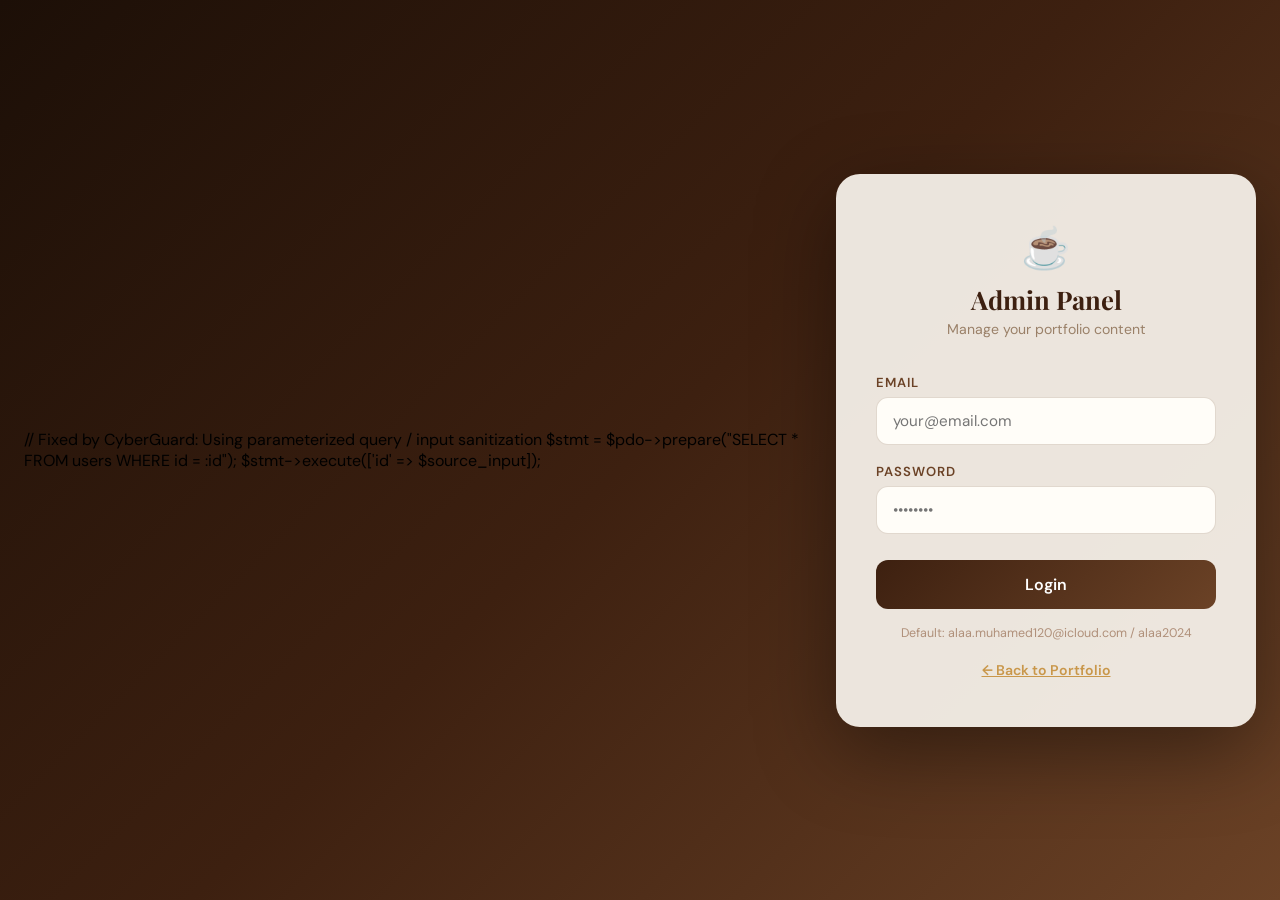
<file: admin-dashboard.html>
<!DOCTYPE html>
<html lang="en">
<head>
  <meta charset="UTF-8"/>
  <meta name="viewport" content="width=device-width,initial-scale=1.0"/>
  <title>Admin Dashboard — Alaa Portfolio</title>
  <link href="https://fonts.googleapis.com/css2?family=Playfair+Display:wght@700&family=DM+Sans:wght@300;400;500;600&display=swap" rel="stylesheet"/>
  <link rel="stylesheet" href="https://cdnjs.cloudflare.com/ajax/libs/font-awesome/6.5.0/css/all.min.css"/>
  <style>
    *, *::before, *::after { box-sizing: border-box; margin: 0; padding: 0; }
    :root {
      --brown: #6b4226; --gold: #c9974a; --cream: #f5f0e8; --text: #2a1a0a;
      --text2: #6b5840; --border: rgba(107,66,38,0.15); --card: #fffdf8;
      --radius: 14px;
    }
    body { font-family: 'DM Sans', sans-serif; background: var(--cream); color: var(--text); min-height: 100vh; }

    /* Sidebar */
    .sidebar {
      position: fixed; top: 0; left: 0; bottom: 0;
      width: 240px;
      background: linear-gradient(180deg, #1c0f07 0%, #3d2010 100%);
      display: flex; flex-direction: column;
      padding: 32px 0;
      z-index: 100;
    }
    .sidebar-brand { padding: 0 24px 32px; border-bottom: 1px solid rgba(255,255,255,0.08); }
    .sidebar-brand .logo { font-size: 1.5rem; margin-bottom: 6px; }
    .sidebar-brand h2 { font-family: 'Playfair Display', serif; font-size: 1rem; color: #fff; }
    .sidebar-brand p { font-size: 0.75rem; color: rgba(255,255,255,0.45); }
    .sidebar-nav { padding: 24px 12px; flex: 1; display: flex; flex-direction: column; gap: 4px; }
    .nav-item {
      display: flex; align-items: center; gap: 12px;
      padding: 11px 14px;
      border-radius: 10px;
      color: rgba(255,255,255,0.6);
      font-size: 0.9rem;
      font-weight: 500;
      cursor: pointer;
      transition: all 0.2s;
      border: none; background: none; text-align: left; width: 100%;
    }
    .nav-item:hover, .nav-item.active { background: rgba(201,151,74,0.15); color: #e8c97a; }
    .nav-item i { width: 18px; text-align: center; }
    .sidebar-footer { padding: 0 12px; }
    .btn-logout {
      width: 100%; padding: 11px 14px;
      border-radius: 10px;
      background: rgba(255,255,255,0.05);
      border: 1px solid rgba(255,255,255,0.1);
      color: rgba(255,255,255,0.5);
      font-size: 0.85rem;
      cursor: pointer;
      display: flex; align-items: center; gap: 10px;
      transition: all 0.2s;
    }
    .btn-logout:hover { background: rgba(255,80,80,0.15); color: #ff9090; border-color: rgba(255,80,80,0.3); }
    .btn-view-site {
      width: 100%; margin-bottom: 10px; padding: 11px 14px;
      border-radius: 10px;
      background: rgba(201,151,74,0.2);
      border: 1px solid rgba(201,151,74,0.3);
      color: #e8c97a;
      font-size: 0.85rem;
      cursor: pointer;
      display: flex; align-items: center; gap: 10px;
      text-decoration: none;
      transition: all 0.2s;
    }
    .btn-view-site:hover { background: rgba(201,151,74,0.3); color: #fff; }

    /* Main */
    .main { margin-left: 240px; padding: 32px 40px; min-height: 100vh; }
    .page-header { margin-bottom: 32px; }
    .page-header h1 { font-family: 'Playfair Display', serif; font-size: 1.8rem; color: var(--brown); }
    .page-header p { color: var(--text2); font-size: 0.9rem; margin-top: 4px; }

    /* Panels */
    .panel { display: none; }
    .panel.active { display: block; }

    /* Cards */
    .card {
      background: var(--card);
      border: 1px solid var(--border);
      border-radius: var(--radius);
      padding: 28px;
      margin-bottom: 24px;
      box-shadow: 0 2px 12px rgba(61,32,16,0.06);
    }
    .card h3 {
      font-family: 'Playfair Display', serif;
      font-size: 1.15rem;
      color: var(--brown);
      margin-bottom: 20px;
      padding-bottom: 12px;
      border-bottom: 1px solid var(--border);
      display: flex; align-items: center; gap: 10px;
    }
    .card h3 i { color: var(--gold); }

    /* Form elements */
    .form-row { display: grid; grid-template-columns: 1fr 1fr; gap: 16px; margin-bottom: 16px; }
    .form-group { margin-bottom: 16px; }
    .form-group label { display: block; font-size: 0.8rem; font-weight: 600; color: var(--text2); margin-bottom: 6px; text-transform: uppercase; letter-spacing: 0.06em; }
    .form-group input, .form-group textarea, .form-group select {
      width: 100%;
      padding: 11px 14px;
      border: 1px solid var(--border);
      border-radius: 10px;
      font-family: 'DM Sans', sans-serif;
      font-size: 0.9rem;
      color: var(--text);
      background: var(--cream);
      outline: none;
      transition: border-color 0.2s, box-shadow 0.2s;
    }
    .form-group input:focus, .form-group textarea:focus { border-color: var(--gold); box-shadow: 0 0 0 3px rgba(201,151,74,0.12); }
    .form-group textarea { resize: vertical; }

    /* Buttons */
    .btn {
      display: inline-flex; align-items: center; gap: 8px;
      padding: 10px 22px;
      border-radius: 100px;
      font-family: 'DM Sans', sans-serif;
      font-size: 0.88rem;
      font-weight: 600;
      cursor: pointer;
      border: none;
      transition: all 0.2s;
    }
    .btn-save { background: var(--brown); color: #fff; }
    .btn-save:hover { background: var(--gold); }
    .btn-danger { background: #fee; color: #c0392b; border: 1px solid #fbb; }
    .btn-danger:hover { background: #c0392b; color: #fff; }
    .btn-add { background: rgba(201,151,74,0.15); color: var(--brown); border: 1px dashed var(--gold); }
    .btn-add:hover { background: rgba(201,151,74,0.25); }

    /* Experience items */
    .exp-item {
      background: rgba(245,240,232,0.6);
      border: 1px solid var(--border);
      border-radius: 10px;
      padding: 20px;
      margin-bottom: 16px;
      position: relative;
    }
    .exp-item-header { display: flex; justify-content: space-between; align-items: flex-start; margin-bottom: 12px; }
    .exp-item-title { font-weight: 600; font-size: 1rem; color: var(--brown); }
    .exp-item-sub { font-size: 0.82rem; color: var(--text2); margin-top: 2px; }

    /* Skills table */
    .skills-list { display: flex; flex-direction: column; gap: 10px; }
    .skill-item {
      display: flex; align-items: center; gap: 14px;
      background: rgba(245,240,232,0.6);
      border: 1px solid var(--border);
      border-radius: 10px;
      padding: 12px 16px;
    }
    .skill-item input[type=text] { flex: 1; border: none; background: transparent; padding: 4px 0; font-size: 0.9rem; }
    .skill-item input[type=range] { flex: 1; accent-color: var(--gold); }
    .skill-item .pct-label { font-family: 'Playfair Display', serif; font-weight: 700; color: var(--gold); min-width: 36px; }

    /* Alert */
    .alert {
      padding: 12px 18px;
      border-radius: 10px;
      font-size: 0.88rem;
      margin-bottom: 20px;
      display: none;
    }
    .alert.success { background: #efffef; border: 1px solid #a8e6a8; color: #2e7d32; }
    .alert.show { display: block; }

    /* Stats row */
    .stats-row { display: grid; grid-template-columns: repeat(4, 1fr); gap: 16px; margin-bottom: 32px; }
    .stat-mini { background: var(--card); border: 1px solid var(--border); border-radius: 12px; padding: 20px; text-align: center; }
    .stat-mini-num { font-family: 'Playfair Display', serif; font-size: 1.8rem; color: var(--brown); font-weight: 700; }
    .stat-mini-lbl { font-size: 0.75rem; color: var(--text2); margin-top: 4px; text-transform: uppercase; letter-spacing: 0.08em; }

    @media (max-width: 900px) {
      .sidebar { width: 60px; }
      .sidebar-brand h2, .sidebar-brand p, .nav-item span { display: none; }
      .nav-item { justify-content: center; }
      .main { margin-left: 60px; padding: 24px 20px; }
      .form-row { grid-template-columns: 1fr; }
      .stats-row { grid-template-columns: 1fr 1fr; }
    }
  </style>
</head>
<body>
<div class="sidebar">
  <div class="sidebar-brand">
    <div class="logo">☕</div>
    <h2>Admin Panel</h2>
    <p>Portfolio Manager</p>
  </div>
  <div class="sidebar-nav">
    <button class="nav-item active" data-panel="overview"><i class="fa-solid fa-chart-line"></i> <span>Overview</span></button>
    <button class="nav-item" data-panel="personal"><i class="fa-solid fa-user"></i> <span>Personal Info</span></button>
    <button class="nav-item" data-panel="experience"><i class="fa-solid fa-briefcase"></i> <span>Experience</span></button>
    <button class="nav-item" data-panel="skills"><i class="fa-solid fa-star"></i> <span>Skills</span></button>
    <button class="nav-item" data-panel="certificates"><i class="fa-solid fa-certificate"></i> <span>Certificates</span></button>
    <button class="nav-item" data-panel="contact"><i class="fa-solid fa-phone"></i> <span>Contact</span></button>
  </div>
  <div class="sidebar-footer">
    <a href="index.html" class="btn-view-site"><i class="fa-solid fa-eye"></i> <span>View Site</span></a>
    <button class="btn-logout" id="logoutBtn"><i class="fa-solid fa-right-from-bracket"></i> <span>Logout</span></button>
  </div>
</div>

<div class="main">
  <div class="alert success" id="alertBox"><i class="fa-solid fa-check-circle"></i> Changes saved successfully!</div>

  <!-- OVERVIEW -->
  <div class="panel active" id="panel-overview">
    <div class="page-header">
      <h1>Welcome back, Alaa! ☕</h1>
      <p>Manage and update your portfolio content from here.</p>
    </div>
    <div class="stats-row">
      <div class="stat-mini"><div class="stat-mini-num">6</div><div class="stat-mini-lbl">Years Experience</div></div>
      <div class="stat-mini"><div class="stat-mini-num">2</div><div class="stat-mini-lbl">Workplaces</div></div>
      <div class="stat-mini"><div class="stat-mini-num">12</div><div class="stat-mini-lbl">Skills Listed</div></div>
      <div class="stat-mini"><div class="stat-mini-num">1</div><div class="stat-mini-lbl">Certificate</div></div>
    </div>
    <div class="card">
      <h3><i class="fa-solid fa-circle-info"></i> Quick Guide</h3>
      <p style="color:var(--text2);line-height:1.7;font-size:0.9rem;">
        Use the sidebar to navigate between sections. All changes are saved to your browser's local storage and appear instantly on the portfolio site.
        <br><br>
        <strong>Tip:</strong> After making changes, click "View Site" in the sidebar to preview your updates.
      </p>
    </div>
  </div>

  <!-- PERSONAL INFO -->
  <div class="panel" id="panel-personal">
    <div class="page-header"><h1>Personal Information</h1><p>Edit your name, bio, and profile details.</p></div>
    <div class="card">
      <h3><i class="fa-solid fa-id-card"></i> Profile</h3>
      <div class="form-row">
        <div class="form-group"><label>Full Name</label><input type="text" id="pi-name"/></div>
        <div class="form-group"><label>Title</label><input type="text" id="pi-title"/></div>
      </div>
      <div class="form-group"><label>Bio / Summary</label><textarea id="pi-bio" rows="5"></textarea></div>
      <div class="form-group"><label>Location</label><input type="text" id="pi-location"/></div>
      <div class="form-row">
        <div class="form-group"><label>Tagline</label><input type="text" id="pi-tagline"/></div>
      </div>
      <button class="btn btn-save" onclick="savePersonal()"><i class="fa-solid fa-floppy-disk"></i> Save Changes</button>
    </div>
  </div>

  <!-- EXPERIENCE -->
  <div class="panel" id="panel-experience">
    <div class="page-header"><h1>Work Experience</h1><p>Manage your career history.</p></div>
    <div id="expList"></div>
    <button class="btn btn-add" onclick="addExperience()"><i class="fa-solid fa-plus"></i> Add Experience</button>
  </div>

  <!-- SKILLS -->
  <div class="panel" id="panel-skills">
    <div class="page-header"><h1>Skills</h1><p>Adjust skill names and proficiency levels.</p></div>
    <div class="card">
      <h3><i class="fa-solid fa-sliders"></i> Skill Levels</h3>
      <div class="skills-list" id="skillsList"></div>
      <br/>
      <button class="btn btn-save" onclick="saveSkills()"><i class="fa-solid fa-floppy-disk"></i> Save Skills</button>
    </div>
  </div>

  <!-- CERTIFICATES -->
  <div class="panel" id="panel-certificates">
    <div class="page-header"><h1>Certificates</h1><p>Add or edit your certificates.</p></div>
    <div id="certList"></div>
    <button class="btn btn-add" onclick="addCert()"><i class="fa-solid fa-plus"></i> Add Certificate</button>
  </div>

  <!-- CONTACT -->
  <div class="panel" id="panel-contact">
    <div class="page-header"><h1>Contact Info</h1><p>Update your contact details.</p></div>
    <div class="card">
      <h3><i class="fa-solid fa-address-book"></i> Contact Details</h3>
      <div class="form-row">
        <div class="form-group"><label>Phone</label><input type="text" id="ct-phone"/></div>
        <div class="form-group"><label>Email</label><input type="email" id="ct-email"/></div>
      </div>
      <div class="form-row">
        <div class="form-group"><label>Facebook URL</label><input type="text" id="ct-fb"/></div>
        <div class="form-group"><label>Instagram URL</label><input type="text" id="ct-ig"/></div>
      </div>
      <div class="form-group"><label>WhatsApp URL</label><input type="text" id="ct-wa"/></div>
      <button class="btn btn-save" onclick="saveContact()"><i class="fa-solid fa-floppy-disk"></i> Save Changes</button>
    </div>
  </div>
</div>

<script src="data.js"></script>
<script>
  // Auth guard
  if (sessionStorage.getItem('adminLoggedIn') !== 'true') {
    window.location.href = 'admin.html';
  }

  document.getElementById('logoutBtn').addEventListener('click', () => {
    sessionStorage.removeItem('adminLoggedIn');
    window.location.href = 'admin.html';
  });

  // Navigation
  document.querySelectorAll('.nav-item[data-panel]').forEach(btn => {
    btn.addEventListener('click', () => {
      document.querySelectorAll('.nav-item').forEach(b => b.classList.remove('active'));
      document.querySelectorAll('.panel').forEach(p => p.classList.remove('active'));
      btn.classList.add('active');
      document.getElementById('panel-' + btn.dataset.panel).classList.add('active');
    });
  });

  // Load data into fields
  const D = PORTFOLIO_DATA;

  // Personal
  document.getElementById('pi-name').value     = D.personal.name;
  document.getElementById('pi-title').value    = D.personal.title;
  document.getElementById('pi-bio').value      = D.personal.bio;
  document.getElementById('pi-location').value = D.personal.location;
  document.getElementById('pi-tagline').value  = D.personal.tagline;

  // Contact
  document.getElementById('ct-phone').value = D.personal.phone;
  document.getElementById('ct-email').value = D.personal.email;
  document.getElementById('ct-fb').value    = D.personal.facebook;
  document.getElementById('ct-ig').value    = D.personal.instagram;
  document.getElementById('ct-wa').value    = D.personal.whatsapp;

  // Experience
  renderExpList();
  function renderExpList() {
    const list = document.getElementById('expList');
    list.innerHTML = D.experience.map((exp, i) => `
      <div class="card exp-item">
        <div class="exp-item-header">
          <div><div class="exp-item-title">${exp.title}</div><div class="exp-item-sub">${exp.company} · ${exp.period}</div></div>
          <button class="btn btn-danger btn-sm" onclick="deleteExp(${i})"><i class="fa-solid fa-trash"></i></button>
        </div>
        <div class="form-row">
          <div class="form-group"><label>Title</label><input type="text" id="exp-${i}-title" value="${exp.title}"/></div>
          <div class="form-group"><label>Company</label><input type="text" id="exp-${i}-company" value="${exp.company}"/></div>
        </div>
        <div class="form-row">
          <div class="form-group"><label>Period</label><input type="text" id="exp-${i}-period" value="${exp.period}"/></div>
          <div class="form-group"><label>Location</label><input type="text" id="exp-${i}-location" value="${exp.location}"/></div>
        </div>
        <div class="form-group">
          <label>Achievements (one per line)</label>
          <textarea id="exp-${i}-achievements" rows="5">${exp.achievements.join('\n')}</textarea>
        </div>
        <button class="btn btn-save" onclick="saveExp(${i})"><i class="fa-solid fa-floppy-disk"></i> Save</button>
      </div>
    `).join('');
  }

  // Skills
  renderSkillsList();
  function renderSkillsList() {
    const list = document.getElementById('skillsList');
    list.innerHTML = D.skills.map((sk, i) => `
      <div class="skill-item">
        <i class="fa-solid ${sk.icon}" style="color:var(--gold);width:20px;"></i>
        <input type="text" id="sk-${i}-name" value="${sk.name}" style="flex:1;border:none;background:transparent;font-size:0.9rem;"/>
        <input type="range" min="50" max="100" value="${sk.level}" id="sk-${i}-range" oninput="document.getElementById('sk-${i}-pct').textContent=this.value+'%'"/>
        <span class="pct-label" id="sk-${i}-pct">${sk.level}%</span>
      </div>
    `).join('');
  }

  // Certificates
  renderCertList();
  function renderCertList() {
    const list = document.getElementById('certList');
    list.innerHTML = D.certificates.map((cert, i) => `
      <div class="card">
        <div class="exp-item-header" style="margin-bottom:16px">
          <h3 style="border:none;padding:0;margin:0;font-size:1rem"><i class="fa-solid fa-certificate" style="color:var(--gold)"></i> ${cert.title}</h3>
          <button class="btn btn-danger" onclick="deleteCert(${i})"><i class="fa-solid fa-trash"></i></button>
        </div>
        <div class="form-row">
          <div class="form-group"><label>Title</label><input type="text" id="cert-${i}-title" value="${cert.title}"/></div>
          <div class="form-group"><label>Date</label><input type="text" id="cert-${i}-date" value="${cert.date}"/></div>
        </div>
        <div class="form-group"><label>Subtitle</label><input type="text" id="cert-${i}-subtitle" value="${cert.subtitle}"/></div>
        <button class="btn btn-save" onclick="saveCert(${i})"><i class="fa-solid fa-floppy-disk"></i> Save</button>
      </div>
    `).join('');
  }

  // SAVE FUNCTIONS
  function showAlert() {
    const a = document.getElementById('alertBox');
    a.classList.add('show');
    setTimeout(() => a.classList.remove('show'), 2500);
  }

  function persistData() {
    localStorage.setItem('portfolioData', JSON.stringify(D));
  }

  function savePersonal() {
    D.personal.name     = document.getElementById('pi-name').value;
    D.personal.title    = document.getElementById('pi-title').value;
    D.personal.bio      = document.getElementById('pi-bio').value;
    D.personal.location = document.getElementById('pi-location').value;
    D.personal.tagline  = document.getElementById('pi-tagline').value;
    persistData(); showAlert();
  }

  function saveContact() {
    D.personal.phone     = document.getElementById('ct-phone').value;
    D.personal.email     = document.getElementById('ct-email').value;
    D.personal.facebook  = document.getElementById('ct-fb').value;
    D.personal.instagram = document.getElementById('ct-ig').value;
    D.personal.whatsapp  = document.getElementById('ct-wa').value;
    persistData(); showAlert();
  }

  function saveExp(i) {
    D.experience[i].title       = document.getElementById(`exp-${i}-title`).value;
    D.experience[i].company     = document.getElementById(`exp-${i}-company`).value;
    D.experience[i].period      = document.getElementById(`exp-${i}-period`).value;
    D.experience[i].location    = document.getElementById(`exp-${i}-location`).value;
    D.experience[i].achievements = document.getElementById(`exp-${i}-achievements`).value.split('\n').filter(Boolean);
    persistData(); showAlert(); renderExpList();
  }

  function deleteExp(i) {
    if (!confirm('Delete this experience?')) return;
    D.experience.splice(i, 1);
    persistData(); renderExpList();
  }

  function addExperience() {
    D.experience.push({ id: Date.now(), period: 'Month Year – Month Year', title: 'New Role', company: 'Company', location: 'City', achievements: ['Achievement 1'] });
    persistData(); renderExpList();
  }

  function saveSkills() {
    D.skills.forEach((sk, i) => {
      sk.name  = document.getElementById(`sk-${i}-name`).value;
      sk.level = +document.getElementById(`sk-${i}-range`).value;
    });
    persistData(); showAlert();
  }

  function saveCert(i) {
    D.certificates[i].title    = document.getElementById(`cert-${i}-title`).value;
    D.certificates[i].date     = document.getElementById(`cert-${i}-date`).value;
    D.certificates[i].subtitle = document.getElementById(`cert-${i}-subtitle`).value;
    persistData(); showAlert(); renderCertList();
  }

  function deleteCert(i) {
    if (!confirm('Delete this certificate?')) return;
    D.certificates.splice(i, 1);
    persistData(); renderCertList();
  }

  function addCert() {
    D.certificates.push({ id: Date.now(), title: 'New Certificate', subtitle: 'Subtitle', date: 'Month Year', icon: 'fa-certificate' });
    persistData(); renderCertList();
  }
</script>
</body>
</html>
</file>
